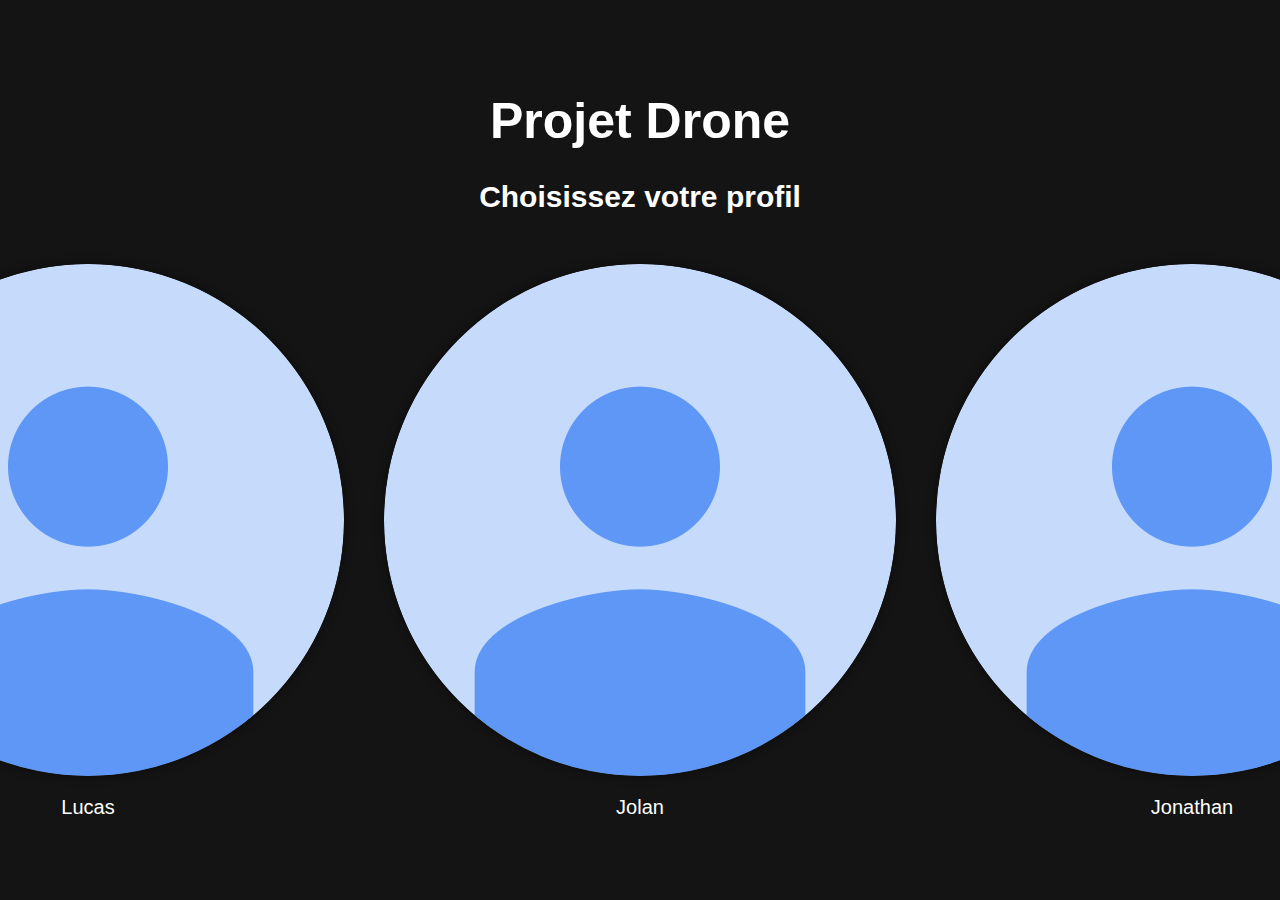
<file: précurseurs/web/index.html>
<!DOCTYPE html>
<html lang="fr">
<head>
	<meta charset="UTF-8">
	<title>Choisissez votre profil - Drone</title>
	<link rel="stylesheet" href="style.css">
</head>

<body>
	<div class="container">
		<h1>Projet Drone</h1>
		<h2>Choisissez votre profil</h2>
		<div class="profiles">
			<div class="profile">
				<img src="./avatar.png" alt="Profil 1">
				<p>Lucas</p>
			</div>
			<div class="profile">
				<img src="./avatar.png" alt="Profil 2">
				<p>Jolan</p>
			</div>
			<div class="profile">
				<img src="./avatar.png" alt="Profil 3">
				<p>Jonathan</p>
			</div>
		</div>
	</div>
</body>
</html>
</file>
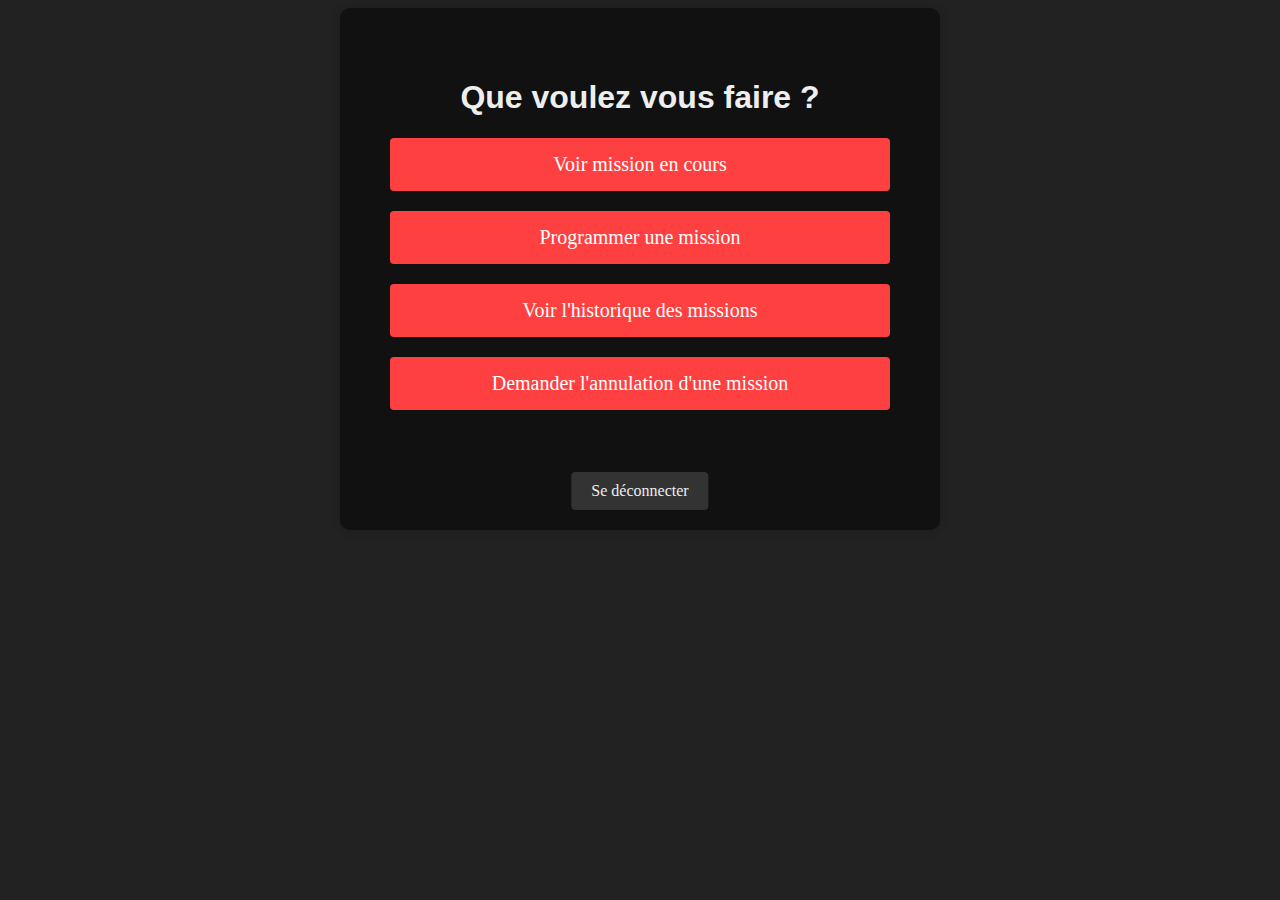
<file: précurseurs/web2/que faire après connexion/index.html>
<!DOCTYPE html>
<html>
<head>
	<title>Netflix - Missions</title>
	<link rel="stylesheet" type="text/css" href="style.css">
</head>
<body class="dark">
	<div class="container">
		<h1>Que voulez vous faire ?</h1>
		<div class="button-container">
			<a href="#" class="button">Voir mission en cours</a>
			<a href="#" class="button">Programmer une mission</a>
			<a href="#" class="button">Voir l'historique des missions</a>
			<a href="#" class="button">Demander l'annulation d'une mission</a>
		</div>
		<a href="#" class="logout-button">Se déconnecter</a>
	</div>
</body>
</html>
</file>
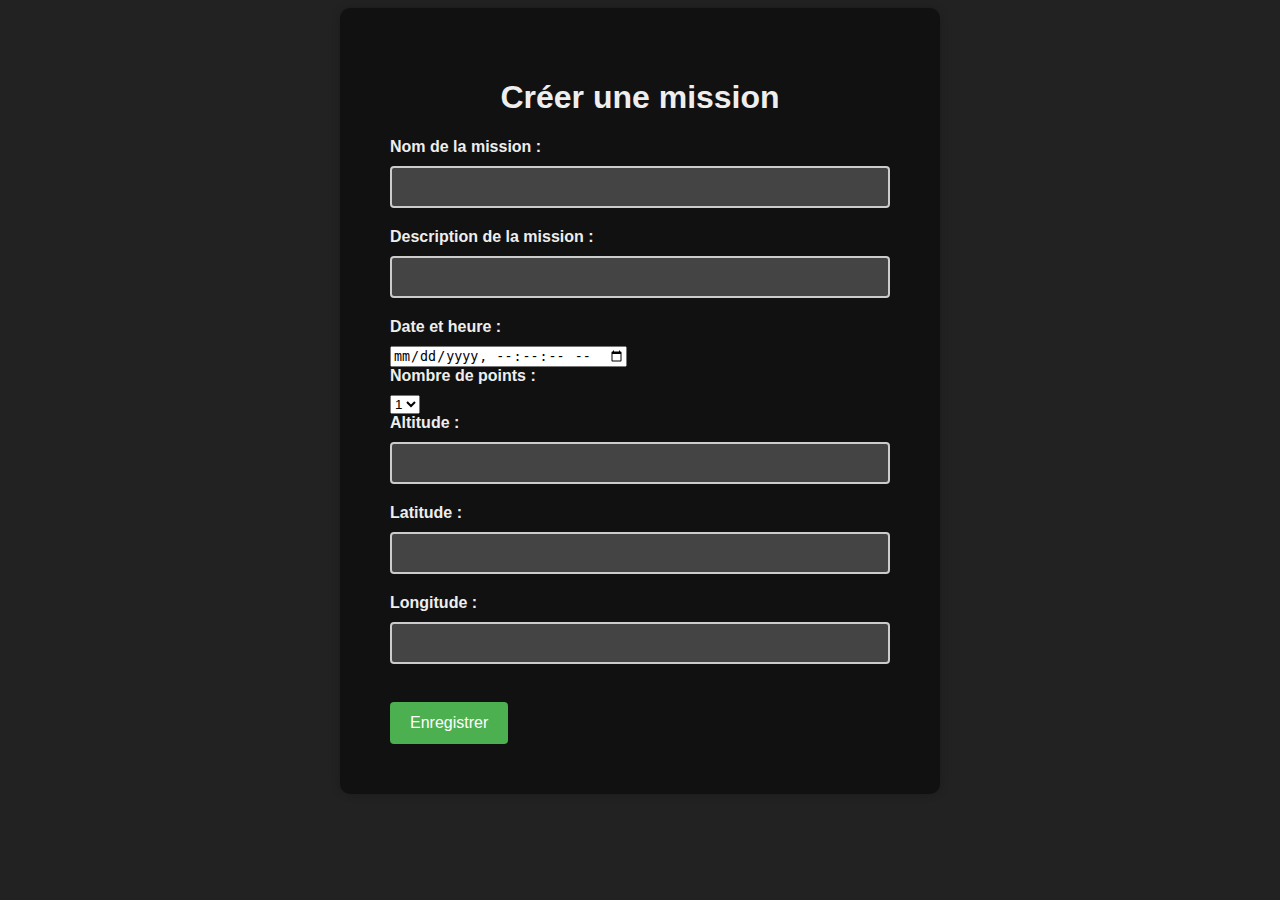
<file: précurseurs/web2/programmer mission/Programmation_mission.html>
<!DOCTYPE html>
<html>
<head>
	<title>Créer une mission</title>
	<link rel="stylesheet" type="text/css" href="style.css">
</head>
<body class="dark">
	<div class="container">
		<h1>Créer une mission</h1>
		<form method="POST" action="/save">
			<label for="nom">Nom de la mission :</label>
			<input type="text" id="nom" name="nom">
			<label for="description">Description de la mission :</label>
			<input type="text" id="description" name="description">
			<label for="date">Date et heure :</label>
			<input type="datetime-local" id="date" name="date" step="1">
			<label for="points">Nombre de points :</label>
			<select id="points" name="points">
				<option value="1">1</option>
				<option value="2">2</option>
			</select>
			<label for="altitude">Altitude :</label>
			<input type="text" id="altitude" name="altitude">
			<label for="latitude">Latitude :</label>
			<input type="text" id="latitude" name="latitude">
			<label for="longitude">Longitude :</label>
			<input type="text" id="longitude" name="longitude">
			<br><br>
			<input type="submit" value="Enregistrer">
		</form>
	</div>
</body>
</html>
</file>
<file: précurseurs/web/style.css>
body {
	background-color: #141414;
	font-family: Arial, sans-serif;
	color: #fff;
}

.container {
	max-width: 800px;
	margin: 0 auto;
	padding: 50px 20px;
	text-align: center;
}

h1 {
	font-size: 50px;
	margin-bottom: 30px;
}

h2 {
	font-size: 30px;
	margin-bottom: 50px;
}

.profiles {
	display: flex;
	justify-content: center;
	align-items: center;
}

.profile {
	margin: 0 20px;
	cursor: pointer;
}

.profile img {
	display: block;
	margin: 0 auto 20px;
	border-radius: 50%;
	box-shadow: 0 0 10px rgba(0,0,0,0.5);
}

.profile p {
	font-size: 20px;
}

.profile:hover {
	transform: scale(1.1);
}
</file>
<file: précurseurs/web2/que faire après connexion/style.css>
.container {
	max-width: 500px;
	margin: 0 auto;
	padding: 50px;
	background-color: #111;
	box-shadow: 0 0 10px rgba(0,0,0,0.2);
	border-radius: 10px;
	position: relative;
}
h1 {
	text-align: center;
	font-family: Arial, sans-serif;
	color: #eee;
}
.button-container {
	display: flex;
	flex-direction: column;
	align-items: center;
	margin-bottom: 50px;
}
.button {
	background-color: #ff4040;
	color: #fff;
	padding: 15px 20px;
	border: none;
	border-radius: 4px;
	cursor: pointer;
	font-size: 20px;
	margin-bottom: 20px;
	text-align: center;
	text-decoration: none;
	width: 100%;
	box-sizing: border-box;
}
.button:hover {
	background-color: #d00;
}
.logout-button {
	position: absolute;
	bottom: 20px;
	left: 50%;
	transform: translateX(-50%);
	background-color: #333;
	color: #eee;
	padding: 10px 20px;
	border: none;
	border-radius: 4px;
	cursor: pointer;
	font-size: 16px;
	text-align: center;
	text-decoration: none;
}
.logout-button:hover {
	background-color: #222;
}
.dark {
	background-color: #222;
}
</file>
<file: précurseurs/web2/programmer mission/style.css>
.container {
	max-width: 500px;
	margin: 0 auto;
	padding: 50px;
	background-color: #111;
	box-shadow: 0 0 10px rgba(0,0,0,0.2);
	border-radius: 10px;
}
h1 {
	text-align: center;
	font-family: Arial, sans-serif;
	color: #eee;
}
label {
	display: block;
	margin-bottom: 10px;
	font-family: Arial, sans-serif;
	font-weight: bold;
	color: #eee;
}
input[type="text"], input[type="email"] {
	width: 100%;
	padding: 10px;
	border: 2px solid #ccc;
	border-radius: 4px;
	box-sizing: border-box;
	margin-bottom: 20px;
	font-family: Arial, sans-serif;
	font-size: 16px;
	color: #eee;
	background-color: #444;
}
input[type="submit"] {
	background-color: #4CAF50;
	color: white;
	padding: 12px 20px;
	border: none;
	border-radius: 4px;
	cursor: pointer;
	font-size: 16px;
}
input[type="submit"]:hover {
	background-color: #45a049;
}
.dark {
	background-color: #222;
}
</file>
